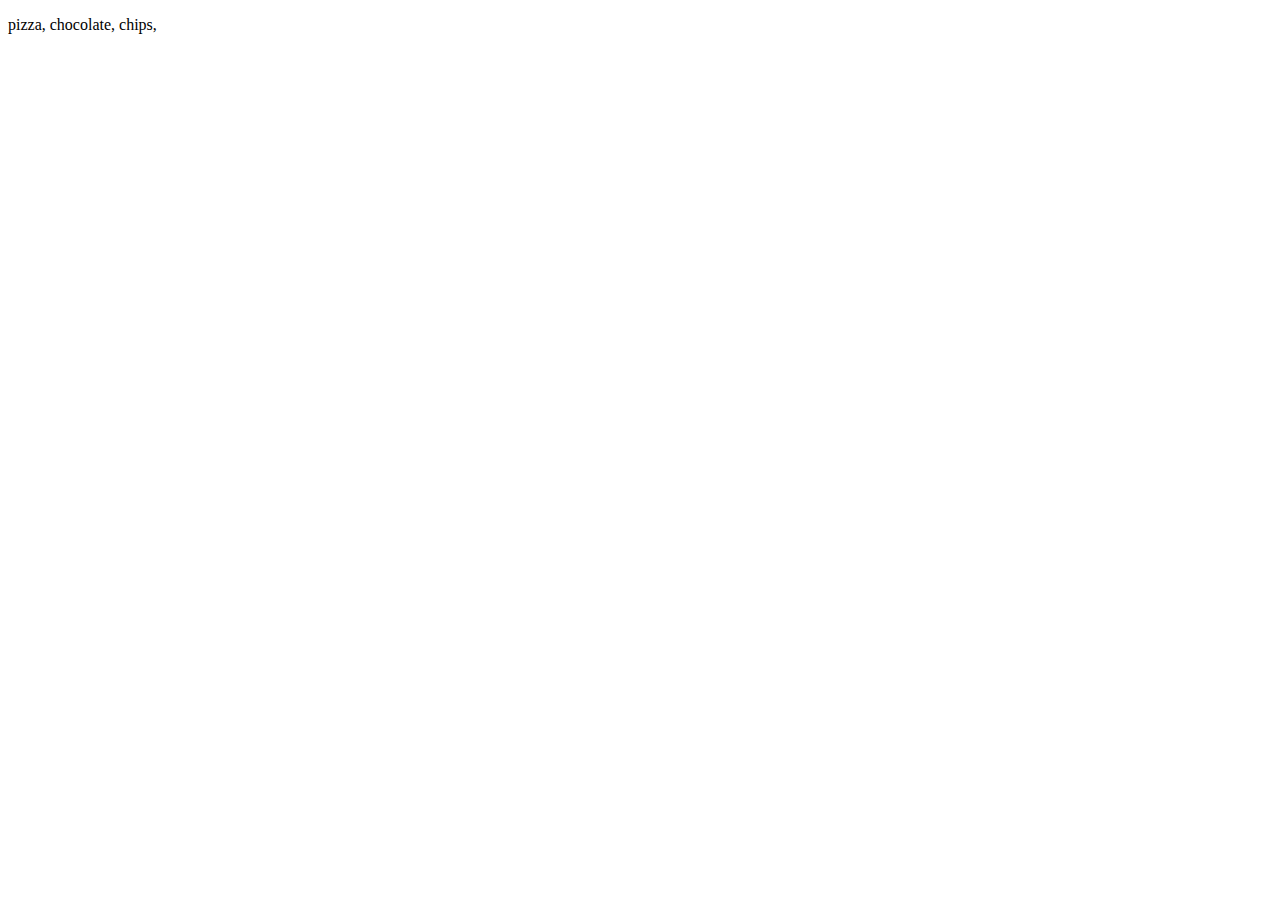
<file: 3.Javascript/index.html>
<!doctype html>
<html>
<head>
    <title>Learning Javascript</title>

    <meta charset="utf-8" />
    <meta http-equiv="Content-type" content="text/html; charset=utf-8" />
    <meta name="viewport" content="width=device-width, initial-scale=1" />
    
    
</head>

<body>
   
    <p id="arrayString"></p>
    
    
        
    <script type="text/javascript">
    
    var arrayString= [];
    var myArray = ["pizza","chocolate","chips"];
        
        for (var i=0; i<myArray.length; i++) {
            arrayString=arrayString+myArray[i]+", ";
        }
    console.log(arrayString);
    
        document.getElementById("arrayString").innerHTML=arrayString;
    
    </script>
   
    
    
</body>
</html>
</file>
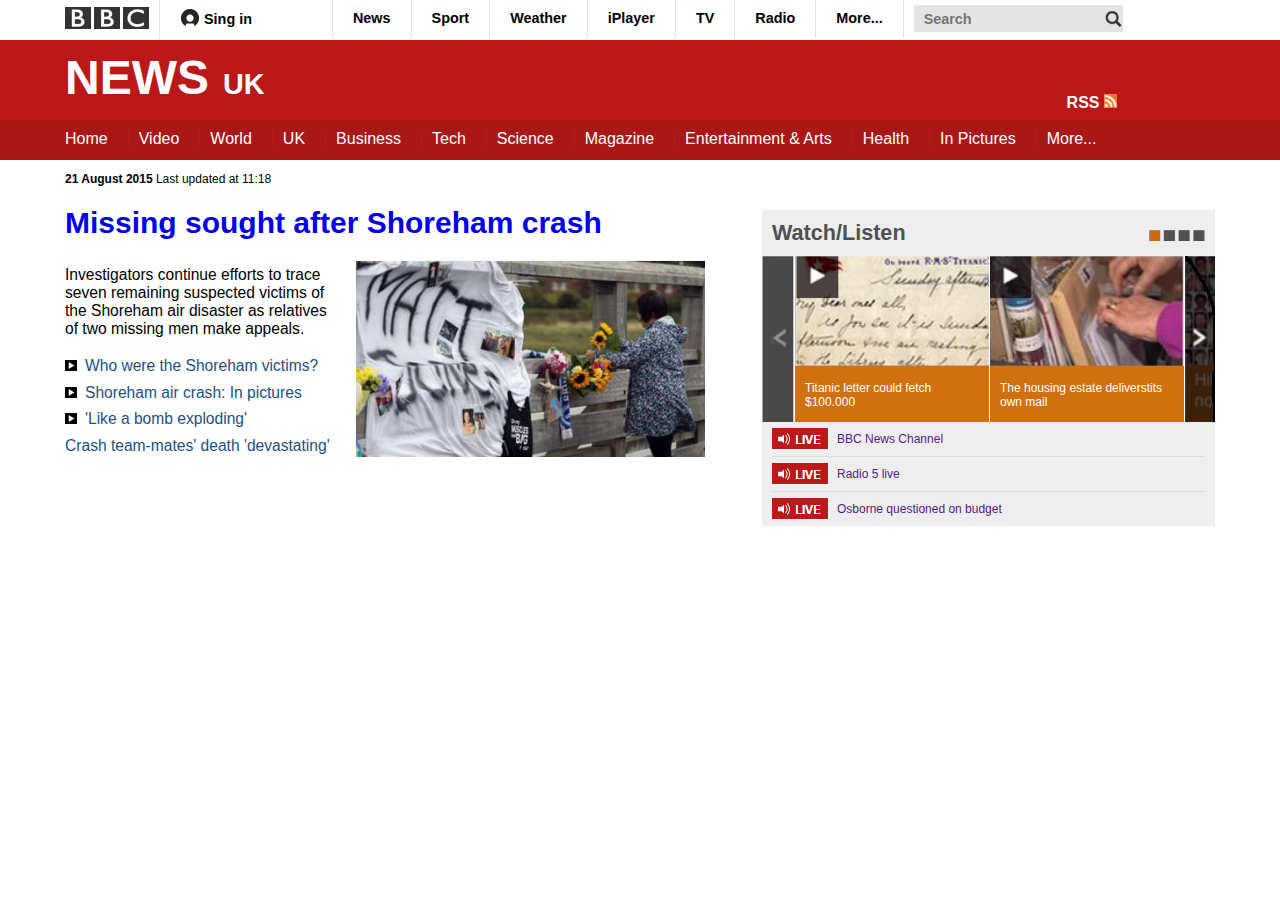
<file: CSS-project.html>
<!DOCTYPE html>
<html>
<head>
    <title>New BBC</title>

    <meta charset="utf-8" />
    <meta http-equiv="Content-type" content="text/html; charset=utf-8" />
    <meta name="viewport" content="width=device-width, initial-scale=1" />
    <link rel="stylesheet" type="text/css" href="2.CSS/css-project.css" />
    <style type="text/css">
        
        
    </style>
    
</head>
<body>
    <div id="container">
        <div id="topbar">
            <div class="fixedwidth">
                <div id="logodiv">
                    <img src="images/BBClogo.PNG" />
                </div>
                <div id="singindiv">
                    <img src="images/BBCsingin.PNG" /> Sing in
                </div>
                <div id="topmenudiv">
                    <ul>
                        <li>News</li>
                        <li>Sport</li>
                        <li>Weather</li>
                        <li>iPlayer</li>
                        <li>TV</li>
                        <li>Radio</li>
                        <li>More...</li>
                    </ul>
                </div>
                <div id="searchdiv">
                    <input type="text" placeholder="Search"/>
                </div>
            </div>
        </div> <!-- topbar -->
       
        
        <div class="break"></div>
        
        <div id="newsbar">
            <div class="fixedwidth">
                <p id="newsheader">NEWS<span id="uk">UK</span></p>
                <div id="rssdiv">
                    RSS <img src="images/rss.png" />                    
                </div>
            </div>
        </div> <!-- neswbar --> 
        
        
        
        <div id="downbar">
            <div class="fixedwidth">
                <div id="topicmenu">
                    <ul>
                        <li>Home</li>
                        <li>Video</li>
                        <li>World</li>
                        <li>UK</li>
                        <li>Business</li>
                        <li>Tech</li>
                        <li>Science</li>
                        <li>Magazine</li>
                        <li>Entertainment & Arts</li>
                        <li>Health</li>
                        <li>In Pictures</li>
                        <li style="border-right:none">More...</li>
                    </ul>
                </div>
            </div>
        </div> <!-- downbar -->
        
        <div class="break"></div>
        
        <div id="content">
            <div class="fixedwidth">
                <p><span class="date">21 August 2015</span> Last updated at 11:18</p>
                <a href="http://www.bbc.com/news/uk-england-sussex-34056166"><h1>Missing sought after Shoreham crash</h1></a>
                <div class="newsitem">
                    <p>Investigators continue efforts to trace seven remaining suspected victims of the Shoreham air disaster as relatives of two missing men make appeals.</p>
                    <p class="links"><a class="video" href="http://www.bbc.com/news/uk-34033660">Who were the Shoreham victims?</a><br />
                    <a class="video" href="http://www.bbc.com/news/uk-34039474">Shoreham air crash: In pictures</a><br />
                    <a class="video" href="http://www.bbc.com/news/uk-34032152">'Like a bomb exploding'</a><br />
                    <a href="http://www.bbc.com/news/uk-34034785">Crash team-mates' death 'devastating'</a></p>
                </div>
                
                <img class="headlineimage" src="images/BBCHeadlineimage.PNG" />
                
                <div id="watchlisten">
                    <img class="boxes" src="images/boxes.PNG" />
                    <h2>Watch/Listen</h2>
                    <img src="images/left.PNG" class="leftarrow" />
                    <div class="wlblock">
                        <img src="images/left%20pic.PNG" />
                        <p><a href="">Titanic letter could fetch $100.000</a></p>
                    
                    </div>
                    <div class="wlblock">
                        <img src="images/right%20pic.PNG" />
                        <p><a href="">The housing estate deliverstits own mail</a></p>
                    
                    </div>
                    <img src="images/right.PNG" class="rightarrow" />
                    
                    <ul >
                        <li class="bb"><a href="">BBC News Channel</a></li>

                        <li class="bb"><a href="">Radio 5 live</a></li>

                        <li><a href="">Osborne questioned on budget</a></li>                    
                    </ul>
                    </div>
                </div>
                     
            </div>
        </div>
        
    </div> <!-- container -->

    
</body>
</html>
</file>
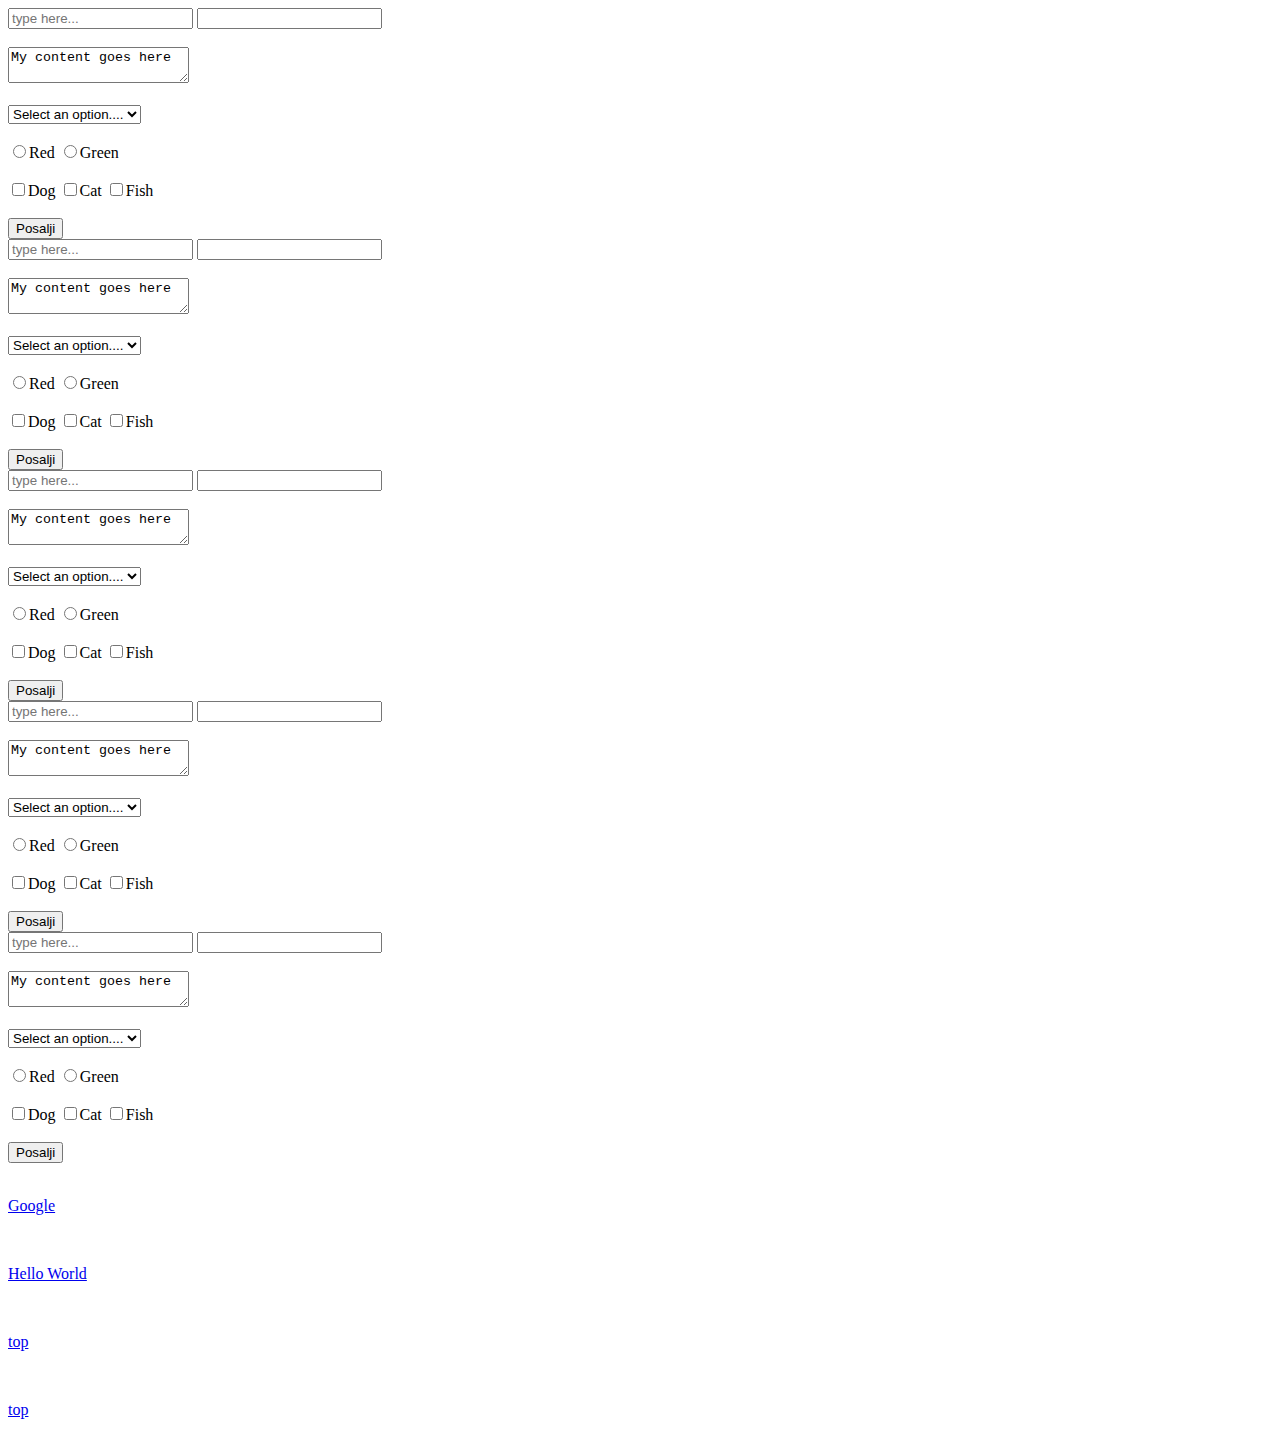
<file: 1.HTML/Forms.html>
<!doctype html>
<html>
<head>
    <title>My First Webpage</title>

    <meta charset="utf-8" />
    <meta http-equiv="Content-type" content="text/html; charset=utf-8" />
    <meta name="viewport" content="width=device-width, initial-scale=1" />
       
</head>

<body>
<div>
    <a name="top" />
    <form action="">
    
        <input type="text" placeholder="type here..." name="email"/>
        <input type="email" />
        
        <br /><br />

        
        <textarea>My content goes here</textarea>
        
        <br /><br />
        
        <select>
            <option>Select an option....</option>
            <option>1</option>
            <option>2</option>
            <option>3</option>
        </select>
        
        <br /><br />
        
        <input type="radio" name="colour"/>Red
        <input type="radio" name="colour"/>Green
        
        <br /><br />
        
        <input type="checkbox" name="dog" value="1"/>Dog
        <input type="checkbox" />Cat
        <input type="checkbox" />Fish
        
        <br /><br />
        
        <input type="submit" value="Posalji"/>
    </form>
    
    <a name="second" />
    
    <form action="">
    
        <input type="text" placeholder="type here..." name="email"/>
        <input type="email" />
        
        <br /><br />

        
        <textarea>My content goes here</textarea>
        
        <br /><br />
        
        <select>
            <option>Select an option....</option>
            <option>1</option>
            <option>2</option>
            <option>3</option>
        </select>
        
        <br /><br />
        
        <input type="radio" name="colour"/>Red
        <input type="radio" name="colour"/>Green
        
        <br /><br />
        
        <input type="checkbox" name="dog" value="1"/>Dog
        <input type="checkbox" />Cat
        <input type="checkbox" />Fish
        
        <br /><br />
        
        <input type="submit" value="Posalji"/>
    </form>
    
    
    
    <form action="">
    
        <input type="text" placeholder="type here..." name="email"/>
        <input type="email" />
        
        <br /><br />

        
        <textarea>My content goes here</textarea>
        
        <br /><br />
        
        <select>
            <option>Select an option....</option>
            <option>1</option>
            <option>2</option>
            <option>3</option>
        </select>
        
        <br /><br />
        
        <input type="radio" name="colour"/>Red
        <input type="radio" name="colour"/>Green
        
        <br /><br />
        
        <input type="checkbox" name="dog" value="1"/>Dog
        <input type="checkbox" />Cat
        <input type="checkbox" />Fish
        
        <br /><br />
        
        <input type="submit" value="Posalji"/>
    </form>
    
    <form action="">
    
        <input type="text" placeholder="type here..." name="email"/>
        <input type="email" />
        
        <br /><br />

        
        <textarea>My content goes here</textarea>
        
        <br /><br />
        
        <select>
            <option>Select an option....</option>
            <option>1</option>
            <option>2</option>
            <option>3</option>
        </select>
        
        <br /><br />
        
        <input type="radio" name="colour"/>Red
        <input type="radio" name="colour"/>Green
        
        <br /><br />
        
        <input type="checkbox" name="dog" value="1"/>Dog
        <input type="checkbox" />Cat
        <input type="checkbox" />Fish
        
        <br /><br />
        
        <input type="submit" value="Posalji"/>
    </form>
    
    <form action="">
    
        <input type="text" placeholder="type here..." name="email"/>
        <input type="email" />
        
        <br /><br />

        
        <textarea>My content goes here</textarea>
        
        <br /><br />
        
        <select>
            <option>Select an option....</option>
            <option>1</option>
            <option>2</option>
            <option>3</option>
        </select>
        
        <br /><br />
        
        <input type="radio" name="colour"/>Red
        <input type="radio" name="colour"/>Green
        
        <br /><br />
        
        <input type="checkbox" name="dog" value="1"/>Dog
        <input type="checkbox" />Cat
        <input type="checkbox" />Fish
        
        <br /><br />
        
        <input type="submit" value="Posalji"/>
    </form>
    
        <br />
    
    <p><a href="http://www.google.com">Google</a></p>
    
        <br />
    
    <p><a href="helloworld.html">Hello World</a></p>
    
        <br />
    
    <p><a href="#top">top</a></p>
    
        <br />
    
    <p><a href="#second">top</a></p>
    

</div>   
</body>
</html>
</file>
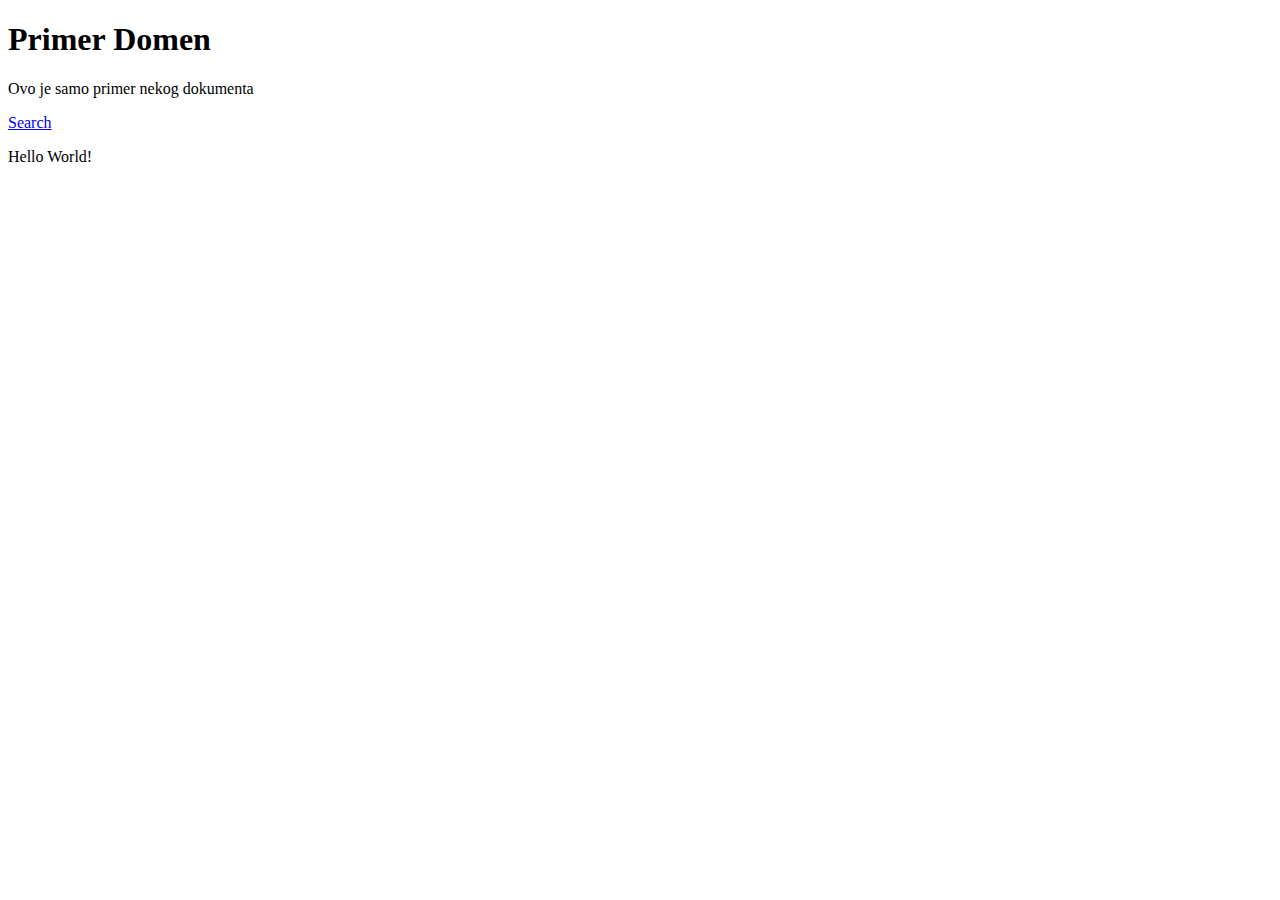
<file: 1.HTML/helloworld.html>
<!doctype html>
<html>
<head>
    <title>Primer</title>
    <meta charset="utf-8" />
    <meta http-equiv="content-type" content="text/html" charset="utf-8" />
    <meta name="viewport" content="width=device-width, initial-scale=1" />
    <style type="text/css">
    
    
    </style>
</head>
<body>
<div>
    <h1>Primer Domen</h1>
    <p>Ovo je samo primer nekog dokumenta</p>
    <p><a href="http://www.google.com">Search</a></p>
    Hello World!
    
</div>        
</body>    
</html>
</file>
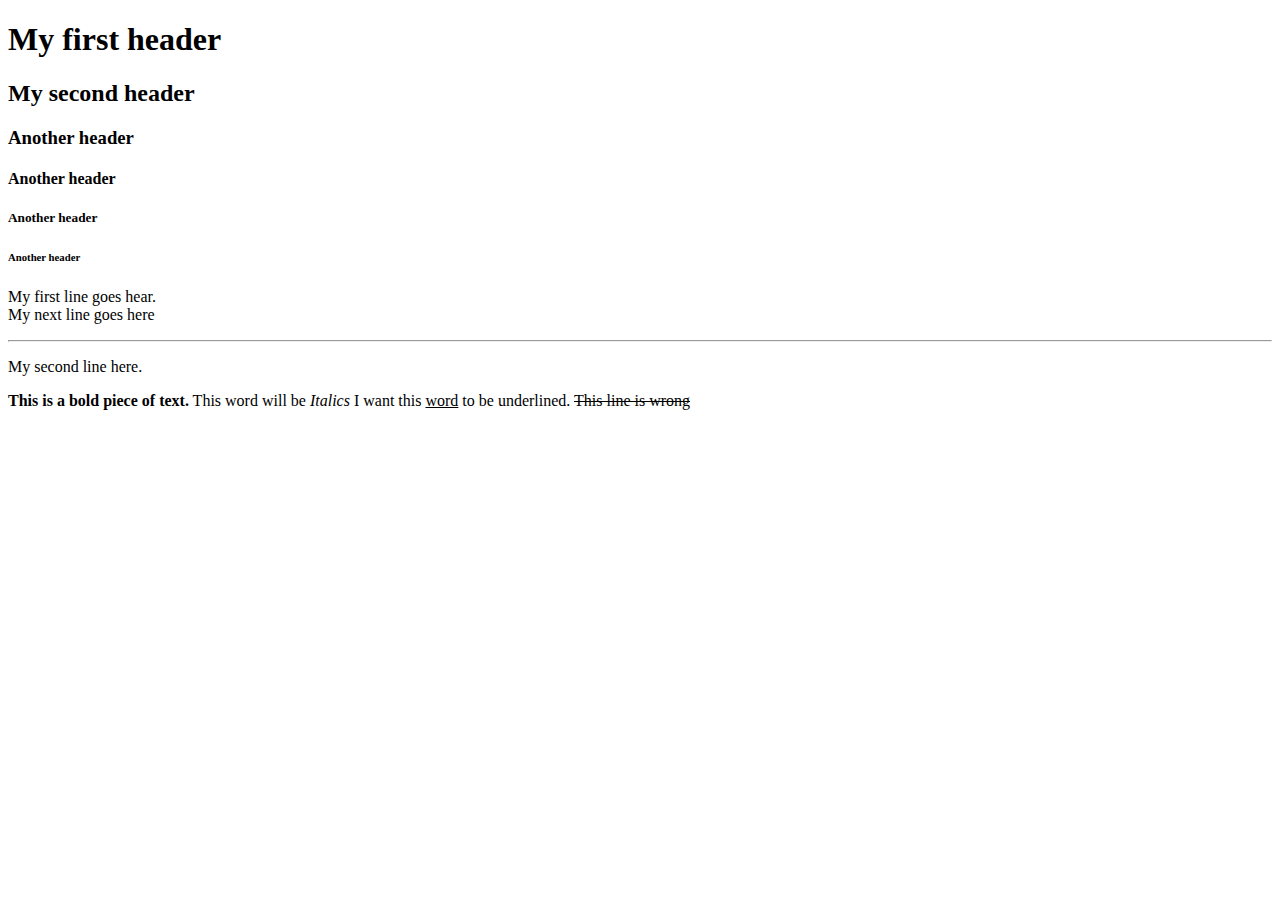
<file: 1.HTML/textdecorating.html>
<!doctype html>
<html>
<head>
    <title>My First Webpage</title>

    <meta charset="utf-8" />
    <meta http-equiv="Content-type" content="text/html; charset=utf-8" />
    <meta name="viewport" content="width=device-width, initial-scale=1" />
       
</head>

<body>
<div>
    <h1>My first header</h1>
    <h2>My second header</h2>
    <h3>Another header</h3>
    <h4>Another header</h4>
    <h5>Another header</h5>
    <h6>Another header</h6>
    
    <p>My first line goes hear.<br /> My next line goes here</p>
    <hr />
    <p>My second line here.</p>
    
    <p><strong>This is a bold piece of text.</strong> This word will be <em>Italics</em> I want this <u>word</u> to be underlined. <strike>This line is wrong</strike></p>
</div>   
</body>
</html>
</file>
<file: 2.CSS/css-project.css>
body {
            margin: 0;
            font-family: Arial,Helmet,Freesans,Helvetica;
            
        }
        #topbar {
            background-color: #FFFFFF;
            width: 100%;
            height: 40px;
            color:black;
        }
        
        .fixedwidth {
            width: 1150px;
            margin: 0 auto;
            
            
        }
        
        #logodiv {
            padding-top: 7px;
            padding-bottom: 6px;
            float: left;
            border-right: 1px solid #E4E4E4;
            padding-right: 10px;
            
        }
        
        
        
        #singindiv {
            font-weight: bold;
            font-size: 0.9em;
            padding: 4px 80px 11px 20px;
            border-right: 1px solid #E4E4E4;
            float: left;
        }
        
        #singindiv img {
            position: relative;
            top: 3px;
        }
        
        #topmenudiv {
            float: left;
            
            
        }
        
        #topmenudiv ul {
            margin: 0;
            padding: 0;
        }
        
        #topmenudiv li {
            list-style: none;
            padding: 10px 20px 12px 20px;
            font-weight: bold;
            font-size: 0.9em;
            border-right: 1px solid #E4E4E4;
            height: 100%;
            float: left;
            
        }
        
        #searchdiv {
            float: left;
            padding: 5px 5px 5px 10px;
        }
        
        #searchdiv input {
            height: 25px;
            border: none;
            background-color: #E4E4E4;
            font-size: 0.9em;
            padding-left: 10px;
            font-weight: bold;
            background-image: url(../images/magnify.PNG);
            background-repeat: no-repeat;
            background-position: right center;
        }
        
        .break {
            clear: both;
            
        }
        
        #newsbar {
            background-color: #BB1919;
            width: 100%;
            height: 80px;
            color: white;
            padding-bottom: 0;
        }
        
        #newsbar p {
            margin: 0;
            padding: 0;
            padding-top: 10px;
            float: left;
        }
        
        #newsheader {
            font-size: 3em;
            font-weight: bold;
            
        }
        
        #uk{
            font-size: 0.6em;
            margin-left: 14px;
        }
        #rssdiv {
            float: right;
            margin: 50px 98px 10px 0;
            font-weight: bold;
        }
        
        #rssdiv img {
            height: 14px;
            padding-top: 4px;
        }
        
        #downbar {
            background-color: #A91717;
            width: 100%;
            height: 40px;
            color: white;
            margin-left: -10px;
            padding-right: 10px;
        }
        
        #topicmenu {

        }
        
        #topicmenu ul {
            margin: 0;
            padding: 0;
            padding: 10px 0 10px 0;
        }
        
        #topicmenu li {
            list-style: none;
            float: left;
            padding: 0 20px 0 10px;            
            border-right: 1px solid #BB1919;
        }
        
        .selected {
            
        }
        
        #content {
            width: 100%;
            color: black;
            padding-bottom: 0;
            font-size: 0.75em;
        }
        
        # content a{
            color: #1F4F82;
            text-decoration: none;
        }
        
        
        
        .date{
            font-weight: bold;
        }
        
        h1 {
            padding-top: 0;
            font-size: 2.5em;
            
        }
        
        .headlineimage {
            float: left;
            width: 350px;
        }
        
        .newsitem {
            position: relative;
            margin-right:  20px;
            width: 270px;
            float: left;
            top: -10px;
            font-size: 1.3em;
        }
        
        .newsitem a {
            color: #1F4F82;
        }

        a {
            text-decoration: none;
        }
        a:hover {
            text-decoration: underline;
        }
        
        .video {
            background-image: url(../images/triangle.PNG);
            background-repeat: no-repeat;
            background-position: left center;
            padding-left: 20px;
        }
          
        .links {
            line-height: 1.7em;
        }
        
        #watchlisten {
            background-color: #EEEEEE;
            float: right;
            width: 453px;
            position: relative;
            top: -50px;
            padding-bottom: 0px;
        }
        
        h2 {
            color: #505050;
            margin: 10px 0 10px 10px;
            font-size: 1.8em;
        }
        
        .boxes {
            float: right;
            margin: 0 0;
            padding: 20px 10px 0 0 ;
            
        }
        .leftarrow {
            float: left;
            border-right: 1px white solid;
        }
        .rightarrow {
            float: left;
            
        }
        .wlblock{
            float: left;
            background-color: #D1700E;
            width: 194px;
            border-right: 1px white solid;
        }
        
        .wlblock a {
            color: white;
        }
        
        .wlblock p {
            margin: 12px 10px 13px 10px;
        }
        .wlblock img {
            
        }
        
        #watchlisten ul {
            padding-left: 15px;
            float: left;
            margin: 0;
            padding: 0 10px 0 10px;
            width: 433px;
        }
        
        #watchlisten li {
            list-style: none;
            background-image: url(../images/live.PNG);
            background-repeat: no-repeat;
            background-position: left center;
            padding: 10px 0 10px 65px;
            
        }
        .bb {
            border-bottom: 1px solid #DDDDDD;
            
        }
</file>
